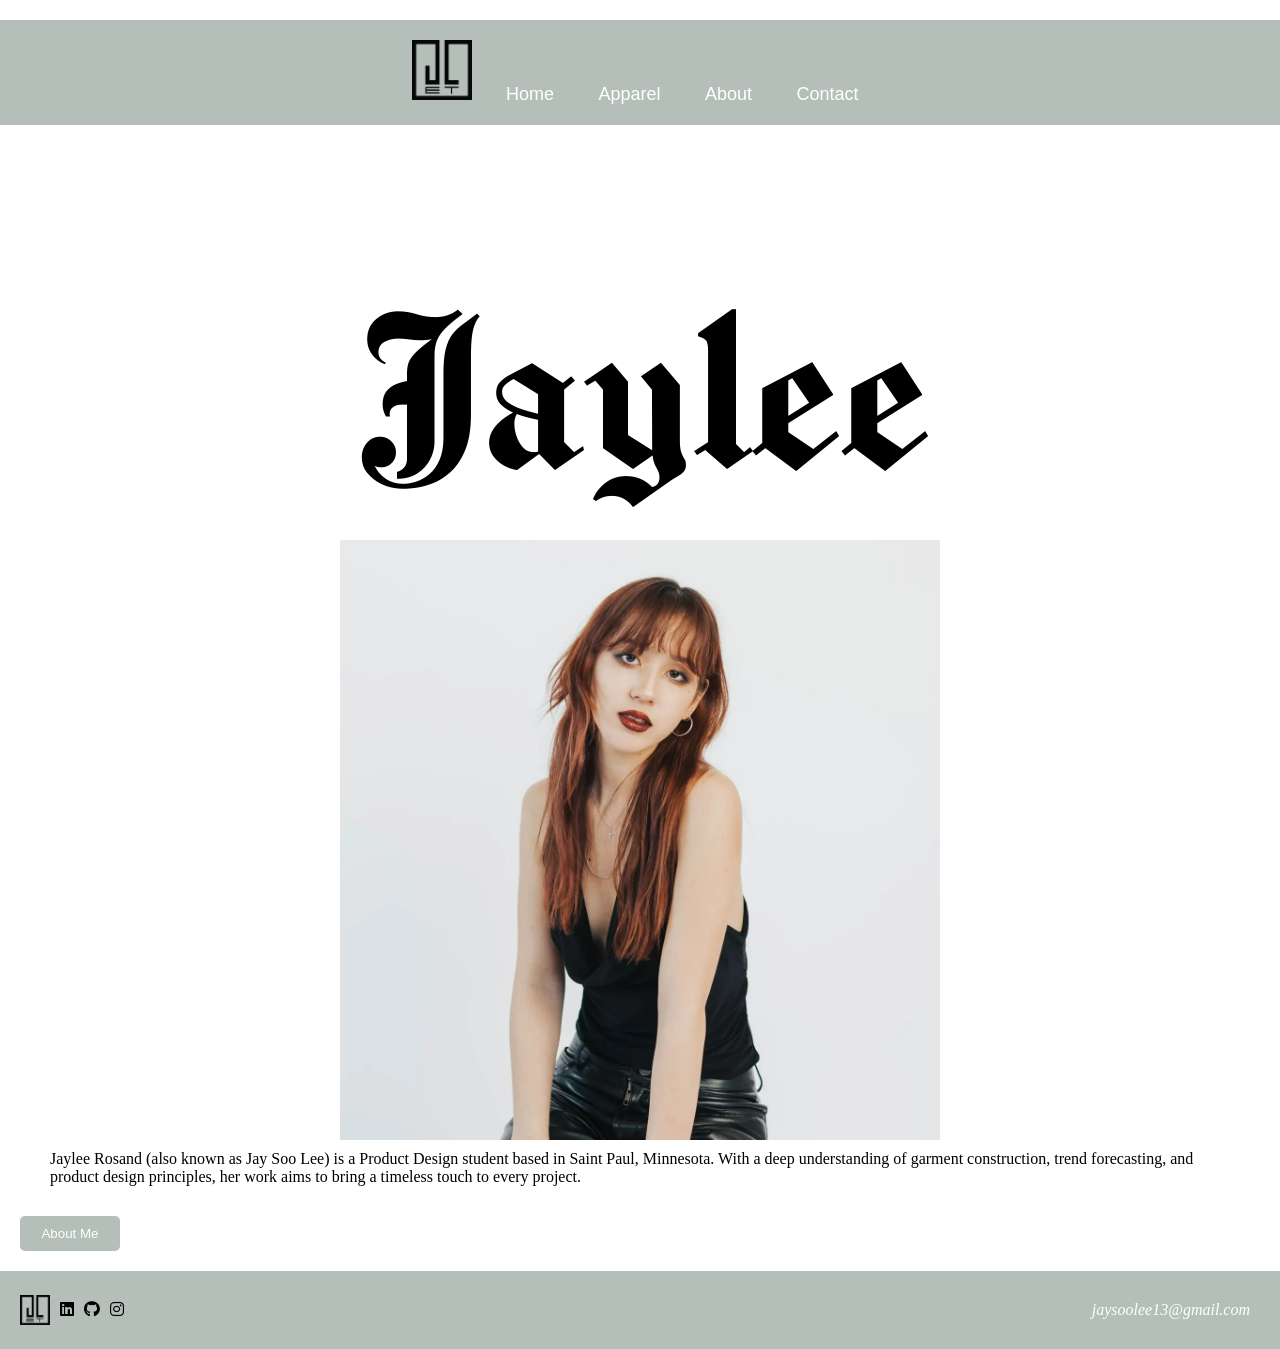
<file: index.html>
<!DOCTYPE html>
<html lang="en">
<head>
    <meta charset="UTF-8">
    <meta name="viewport" content="width=device-width, initial-scale=1.0">
    <title>Home</title>
    <link rel="stylesheet" href="main.css">
        <link rel="stylesheet" href="https://cdnjs.cloudflare.com/ajax/libs/font-awesome/6.5.2/css/all.min.css">
    
    <link rel="preconnect" href="https://fonts.googleapis.com">
    <link rel="preconnect" href="https://fonts.gstatic.com" crossorigin>
    <link href="https://fonts.googleapis.com/css2?family=Inria+Serif:ital,wght@0,300;0,400;0,700;1,300;1,400;1,700&family=Italianno&family=Manufacturing+Consent&display=swap" rel="stylesheet">
    </head>
<body>

    <header>
        <nav>
        <img src="Images/logo.png" alt="logo" width="60">
           <a href="index.html">Home</a>
            <a href="items.html">Apparel</a>
            <a href="about.html">About</a>
            <a href="contact.html">Contact</a>
        </nav>
    </header>

    <main>
        
         <main class="container">
            <h1> Jaylee </h1>
            <div class="hero-home">
            </div>
            <p>Jaylee Rosand (also known as Jay Soo Lee) is a Product Design student based in Saint Paul, Minnesota. With a deep understanding of garment construction, trend forecasting, and product design principles, her work aims to bring a timeless touch to every project. </p>
        </main>
        <a href="about.html"><button class="button-small">About Me</button></a>
</main>
         <footer>

            <div class="social-icons">
                <img src="Images/logo.png" alt="Logo" height="30" width="30">
                <a href="#"><i class="fa-brands fa-linkedin"></i></a>
                <a href="#"><i class="fa-brands fa-github"></i></a>
                <a href="#"><i class="fa-brands fa-instagram"></i></a>
            </div>

            <p>jaysoolee13@gmail.com</p>
        
         </footer>

    </body>
</html>
</file>
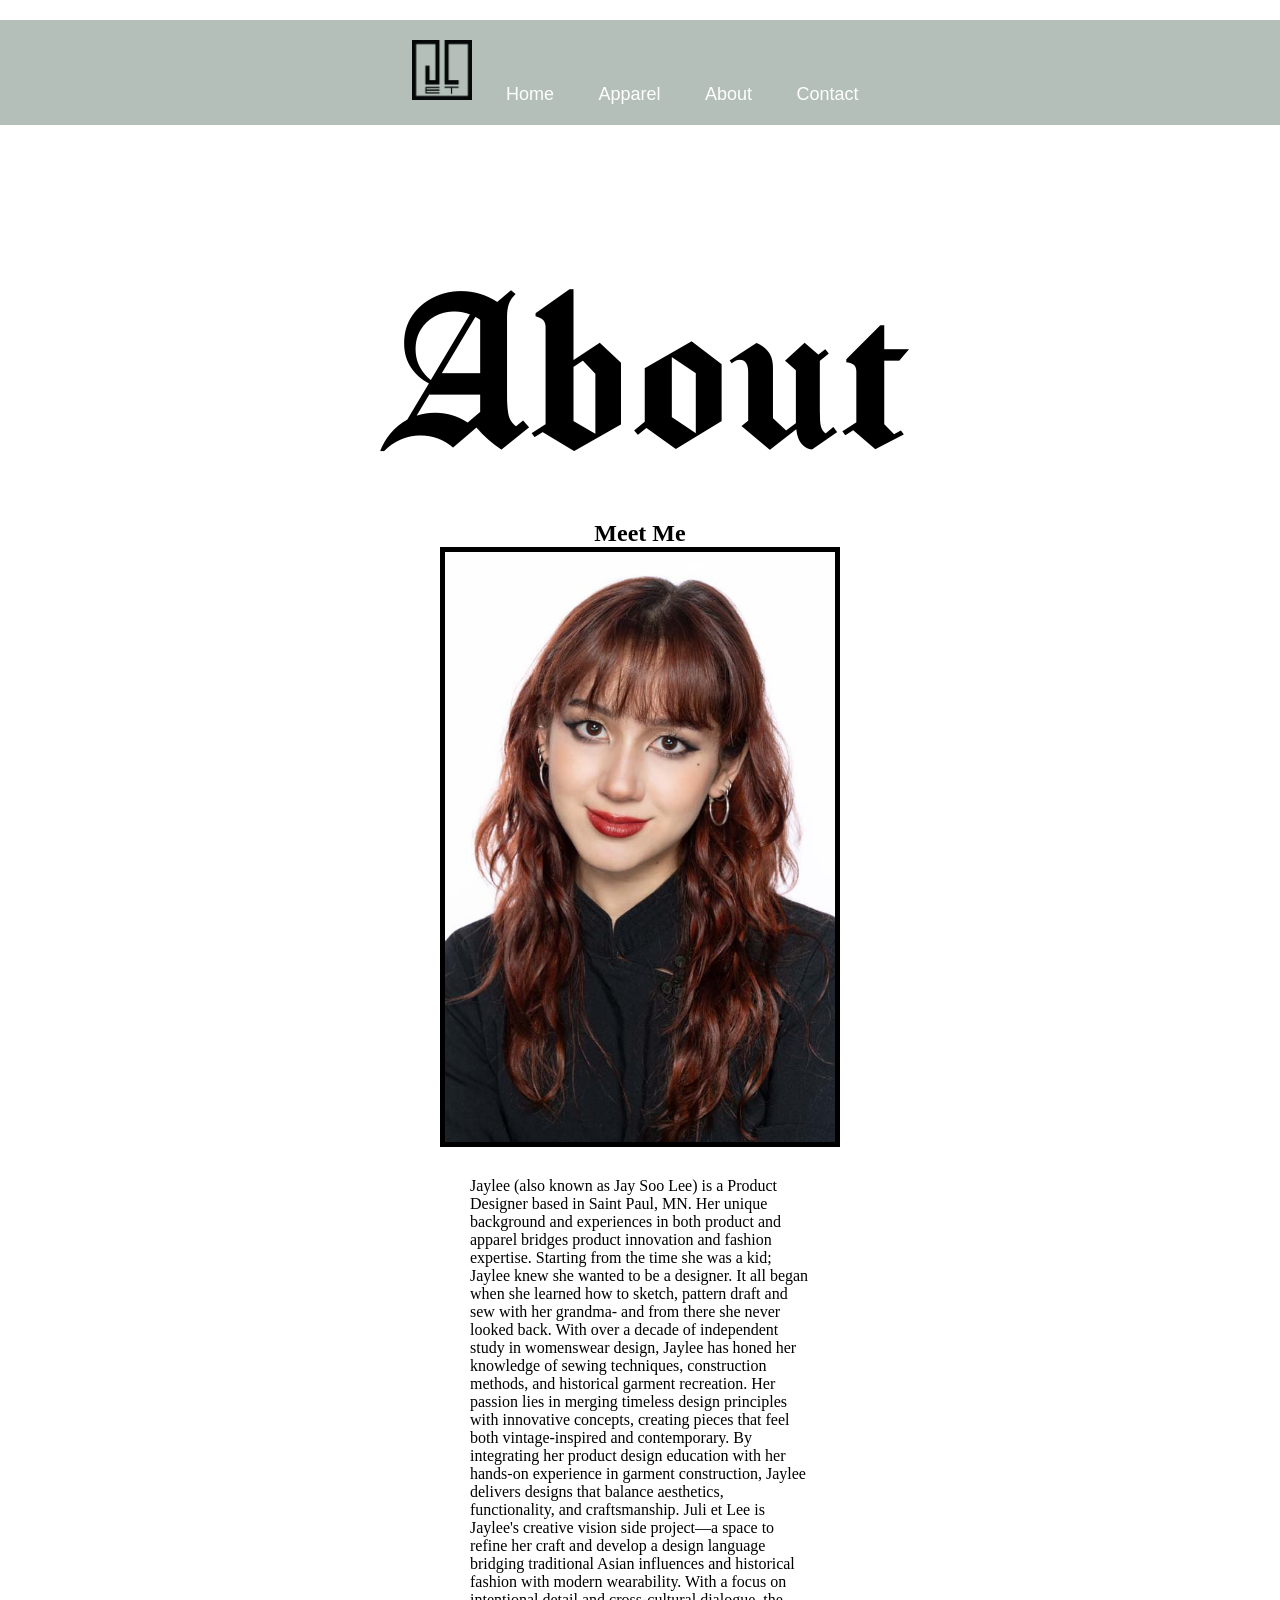
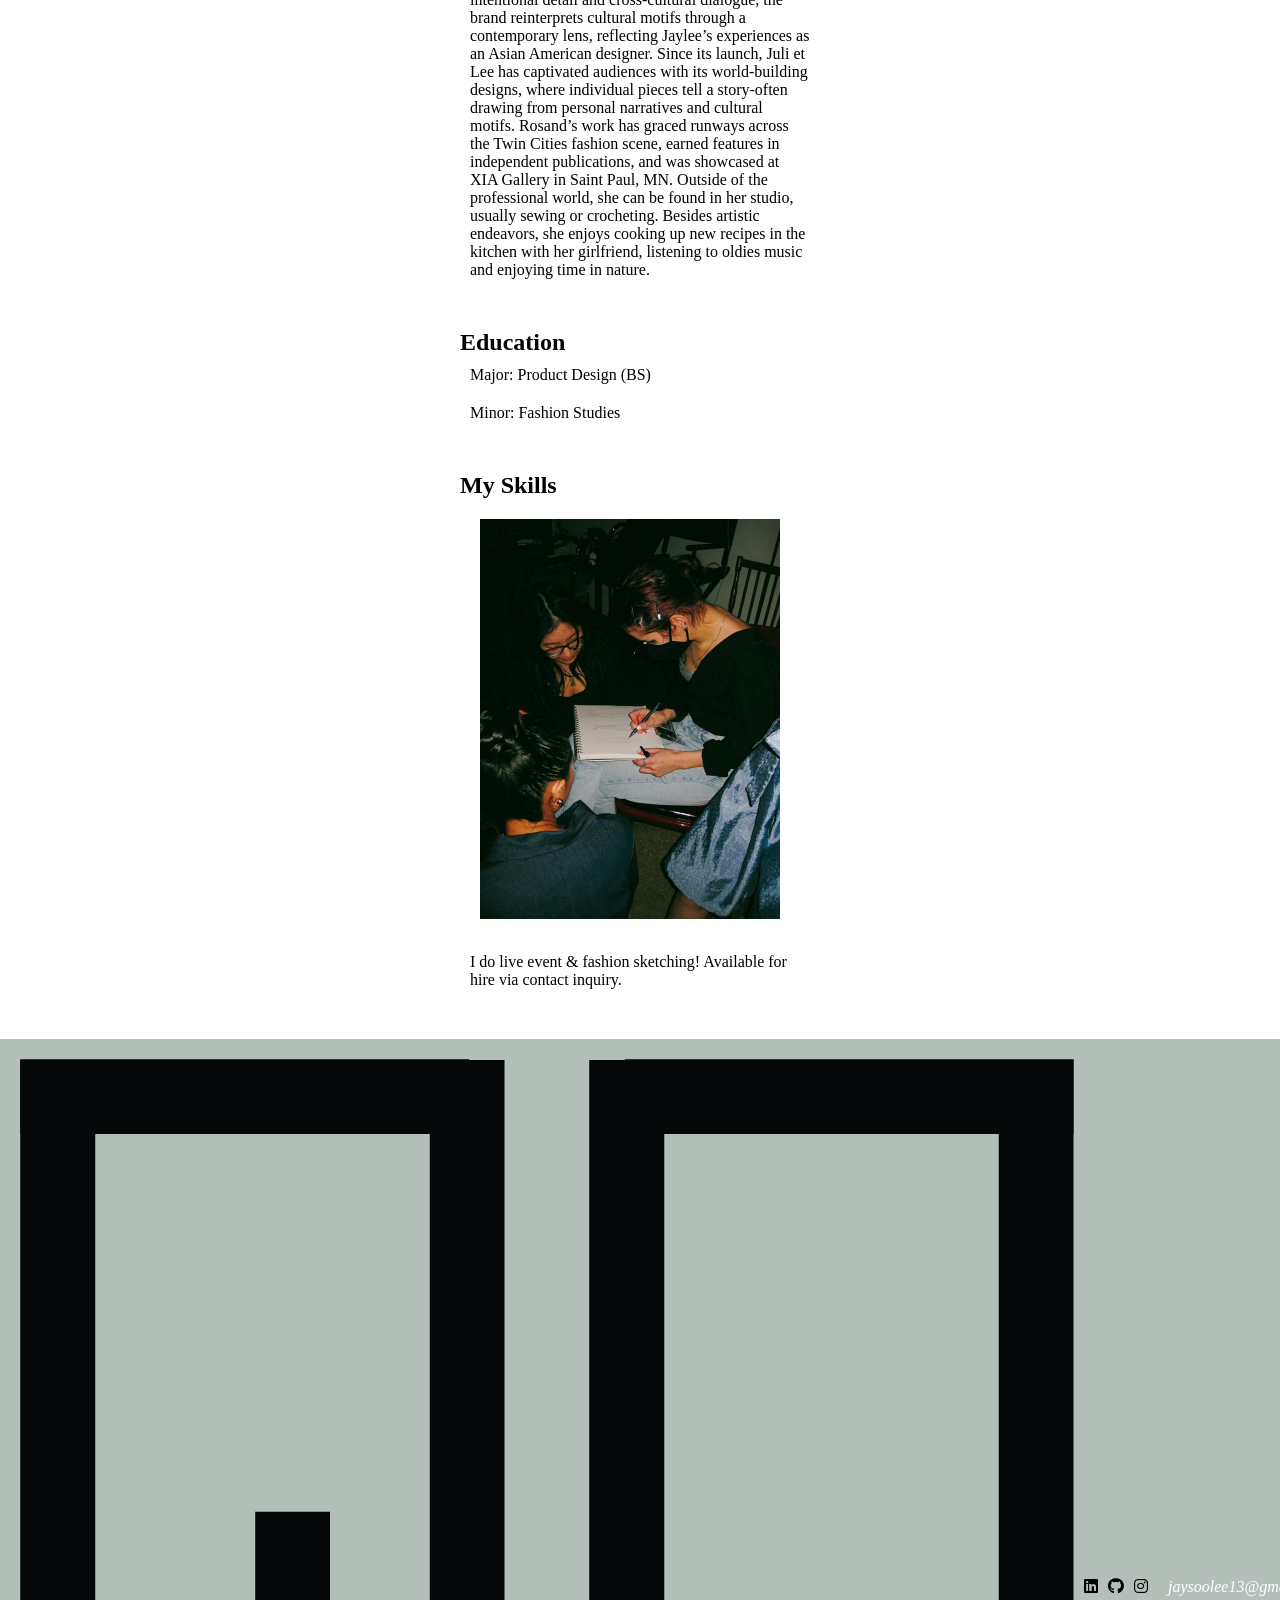
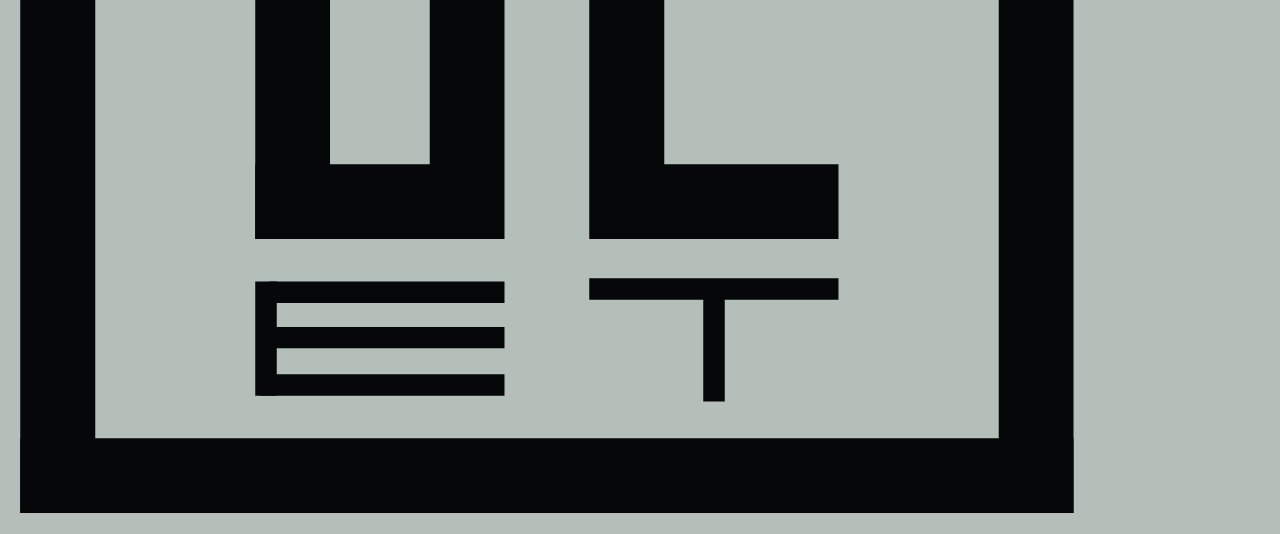
<file: about.html>
<!DOCTYPE html>
<html lang="en">
<head>
    <meta charset="UTF-8">
    <meta name="viewport" content="width=device-width, initial-scale=1.0">
    <title>About</title>
    <link rel="stylesheet" href="main.css">
    <link rel="stylesheet" href="https://cdnjs.cloudflare.com/ajax/libs/font-awesome/6.5.2/css/all.min.css">

    <link rel="preconnect" href="https://fonts.googleapis.com">
    <link rel="preconnect" href="https://fonts.gstatic.com" crossorigin>
    <link href="https://fonts.googleapis.com/css2?family=Inria+Serif:ital,wght@0,300;0,400;0,700;1,300;1,400;1,700&family=Italianno&family=Manufacturing+Consent&display=swap" rel="stylesheet">

</head>
<body>

 <header>
        <nav>
        <img src="Images/logo.png" alt="logo" width="60">
           <a href="index.html">Home</a>
            <a href="items.html">Apparel</a>
            <a href="about.html">About</a>
            <a href="contact.html">Contact</a>
        </nav>
    </header>

    <main class="container">
    <h1> About </h1>
    <h2> Meet Me </h2>
    <div class="hero">
            </div>

    <article>
        <p> Jaylee (also known as Jay Soo Lee) is a Product Designer based in Saint Paul, MN. Her unique background and experiences in both product and apparel bridges product innovation and fashion expertise.

    Starting from the time she was a kid; Jaylee knew she wanted to be a designer. It all began when she learned how to sketch, pattern draft and sew with her grandma- and from there she never looked back. With over a decade of independent study in womenswear design, Jaylee has honed her knowledge of sewing techniques, construction methods, and historical garment recreation. Her passion lies in merging timeless design principles with innovative concepts, creating pieces that feel both vintage-inspired and contemporary. By integrating her product design education with her hands-on experience in garment construction, Jaylee delivers designs that balance aesthetics, functionality, and craftsmanship.

    Juli et Lee is Jaylee's creative vision side project—a space to refine her craft and develop a design language bridging traditional Asian influences and historical fashion with modern wearability. With a focus on intentional detail and cross-cultural dialogue, the brand reinterprets cultural motifs through a contemporary lens, reflecting Jaylee’s experiences as an Asian American designer. Since its launch, Juli et Lee has captivated audiences with its world-building designs, where individual pieces tell a story-often drawing from personal narratives and cultural motifs. Rosand’s work has graced runways across the Twin Cities fashion scene, earned features in independent publications, and was showcased at XIA Gallery in Saint Paul, MN. 

    Outside of the professional world, she can be found in her studio, usually sewing or crocheting. Besides artistic endeavors, she enjoys cooking up new recipes in the kitchen with her girlfriend, listening to oldies music and enjoying time in nature.  </p>
    </article>

    <article>
        <h2> Education </h2>
        <p>Major: Product Design (BS)</p>
        <p>Minor: Fashion Studies</p>
    </article>

    <article>
        <h2> My Skills </h2>
            <article>
                <img src="Images/IMG_3148.jpg" alt="p" width="300">
            </article>
        <p> I do live event & fashion sketching! Available for hire via contact inquiry.</p>
    </article>

   </main>

        <footer>

              <div class="social-icons">
                <img src="Images/logo.png" alt="Logo">
                <a href="#"><i class="fa-brands fa-linkedin"></i></a>
                <a href="#"><i class="fa-brands fa-github"></i></a>
                <a href="#"><i class="fa-brands fa-instagram"></i></a>
            </div>

        <p>jaysoolee13@gmail.com</p>
        
    </footer>

    </body>
</html>
</file>
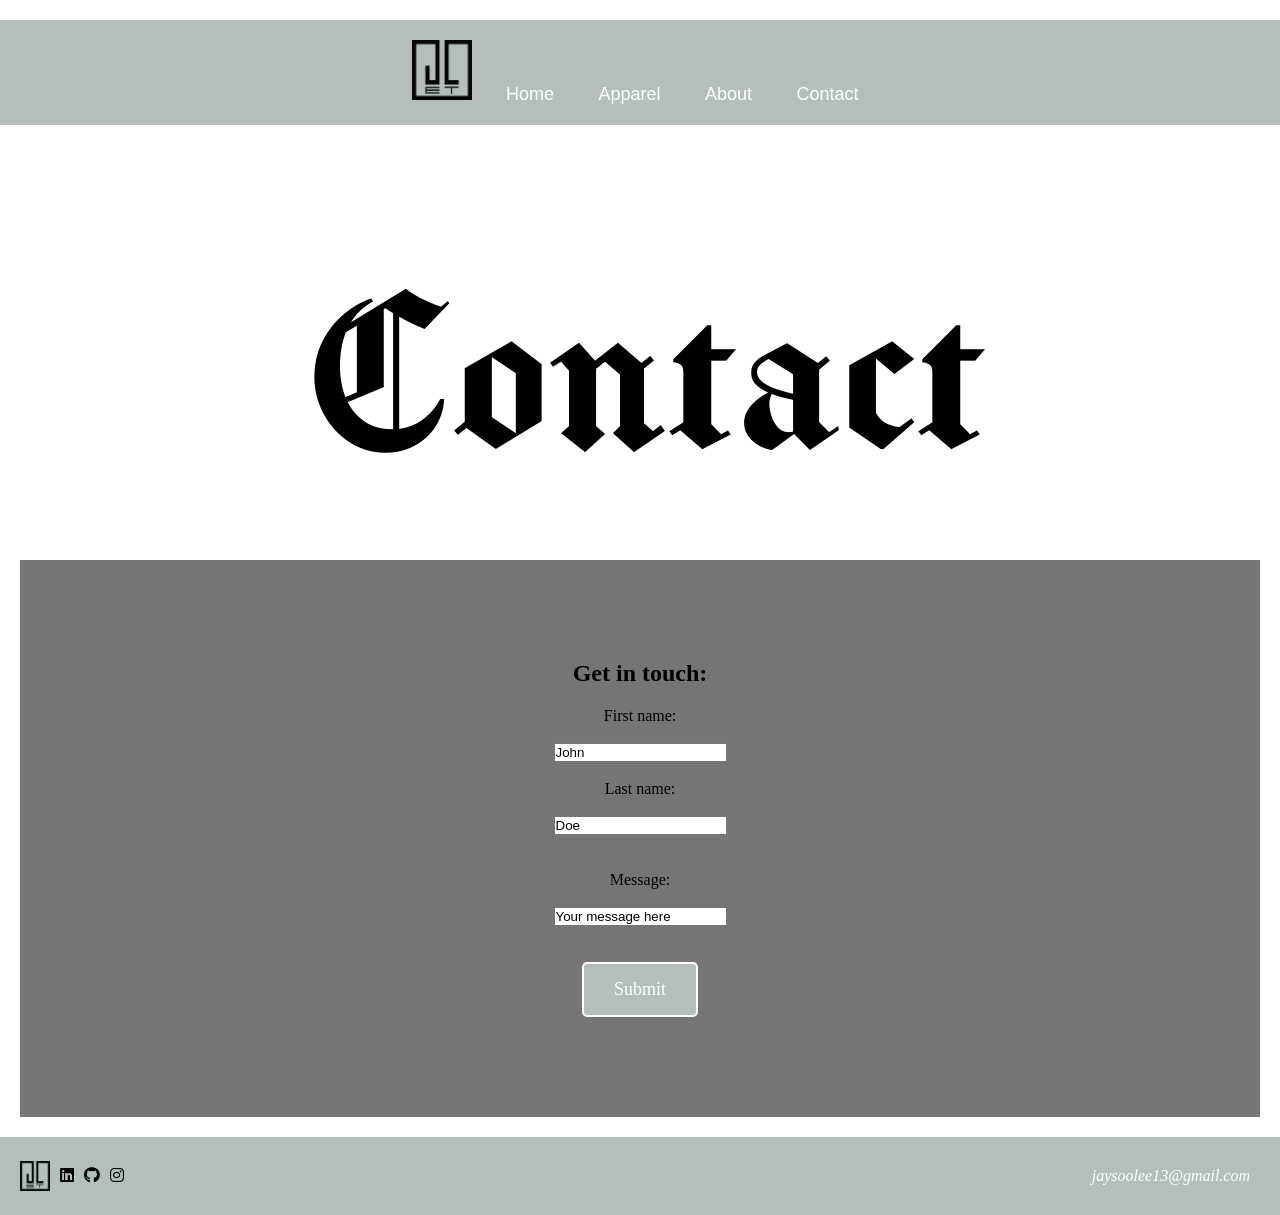
<file: contact.html>
<!DOCTYPE html>
<html lang="en">
<head>
    <meta charset="UTF-8">
    <meta name="viewport" content="width=device-width, initial-scale=1.0">
    <title>Contact</title>
    <link rel="stylesheet" href="main.css">
    <link rel="stylesheet" href="https://cdnjs.cloudflare.com/ajax/libs/font-awesome/6.5.2/css/all.min.css">
    <link rel="preconnect" href="https://fonts.googleapis.com">
    <link rel="preconnect" href="https://fonts.gstatic.com" crossorigin>
    <link href="https://fonts.googleapis.com/css2?family=Inria+Serif:ital,wght@0,300;0,400;0,700;1,300;1,400;1,700&family=Italianno&family=Manufacturing+Consent&display=swap" rel="stylesheet">

</head>
<body>

     <header>
        <nav>
        <img src="Images/logo.png" alt="logo" width="60">
           <a href="index.html">Home</a>
            <a href="items.html">Apparel</a>
            <a href="about.html">About</a>
            <a href="contact.html">Contact</a>
        </nav>
    </header>

    <main class="container">
    <h1> Contact </h1>

    </main>

        <form action="/action_page.php">
            <h2>Get in touch:</h2>

            <label for="fname">First name:</label><br>
            <input type="text" id="fname" name="fname" value="John"><br>
            <label for="lname">Last name:</label><br>
            <input type="text" id="lname" name="lname" value="Doe"><br><br>
            <label for="message">Message:</label><br>
            <input type="text" id="message" name="message" value="Your message here"><br><br>
            <a href="thanks.html"><p class="form button">Submit</p></a>
    
        </form>

          <footer>
              <div class="social-icons">
                <img src="Images/logo.png" alt="Logo" height="30" width="30">
                <a href="#"><i class="fa-brands fa-linkedin"></i></a>
                <a href="#"><i class="fa-brands fa-github"></i></a>
                <a href="#"><i class="fa-brands fa-instagram"></i></a>
            </div>

        <p>   jaysoolee13@gmail.com</p>
        
    </footer>

    </body>
</html>
</file>
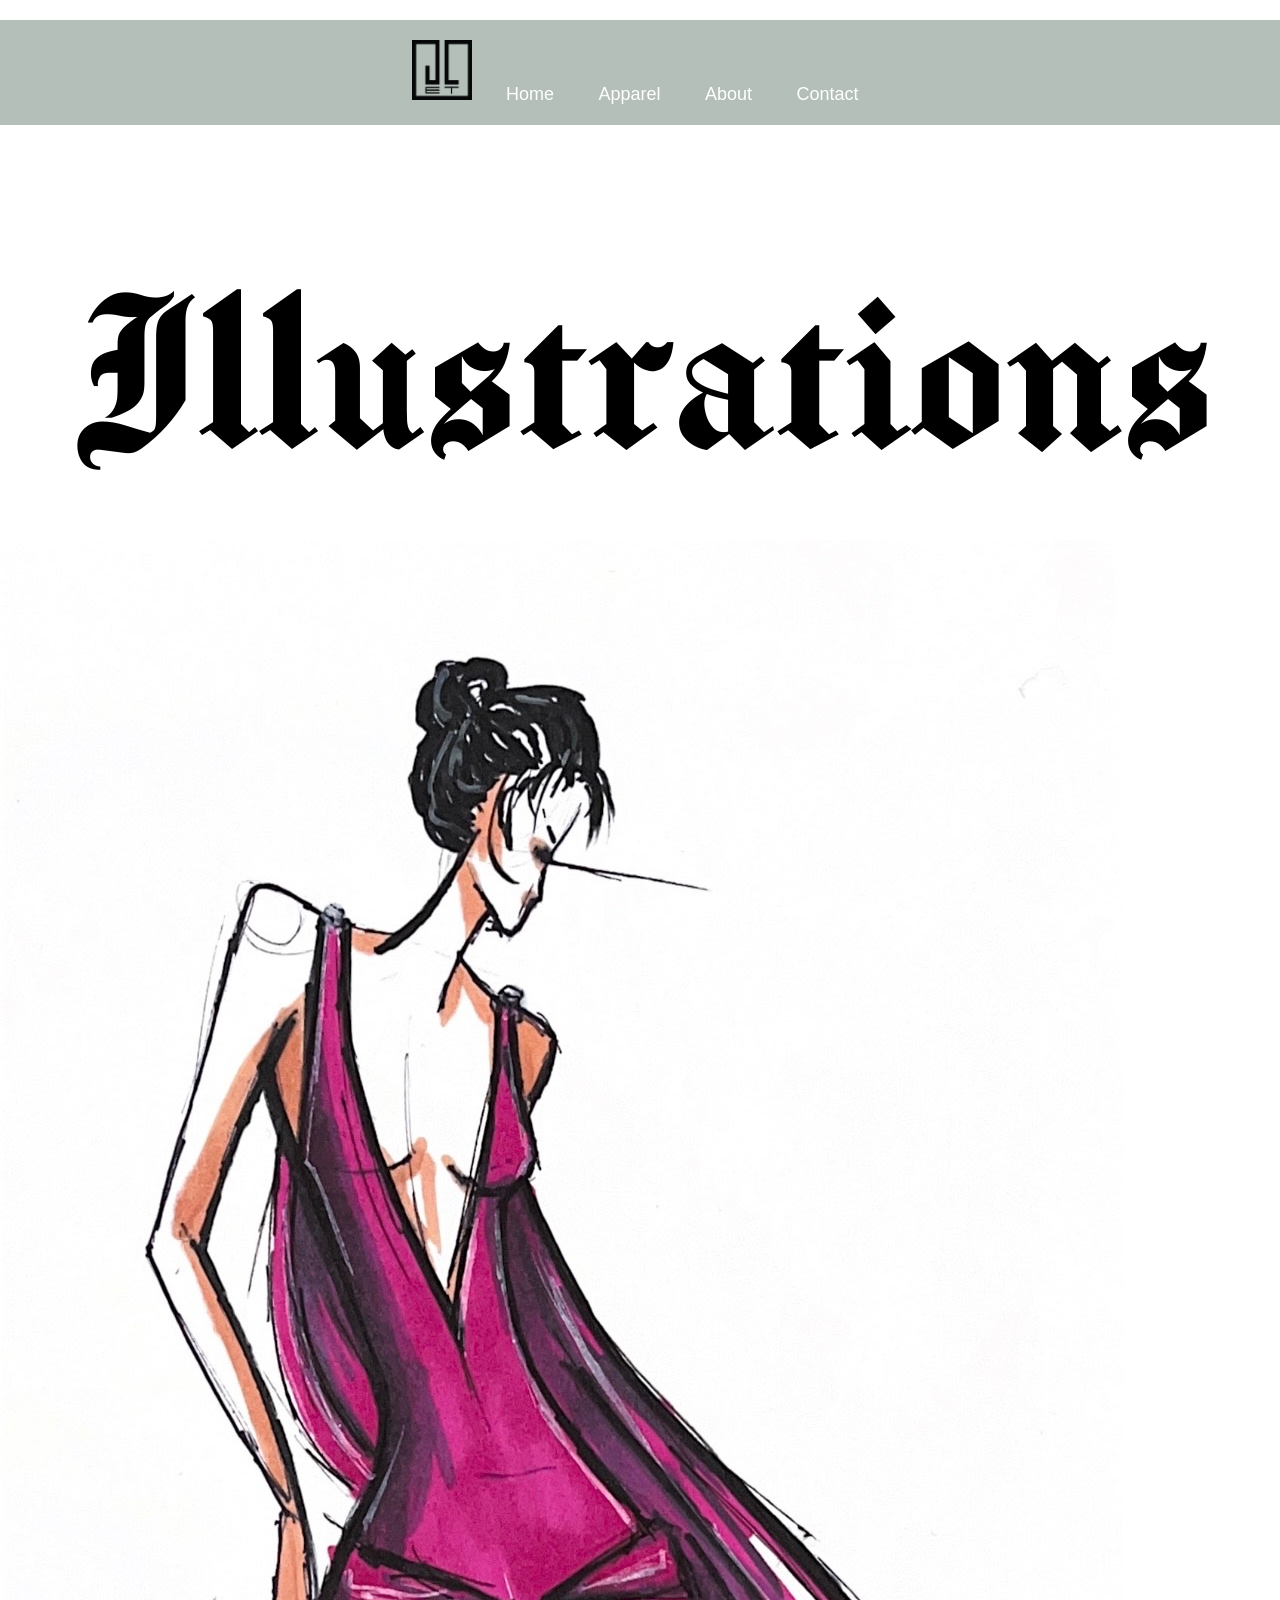
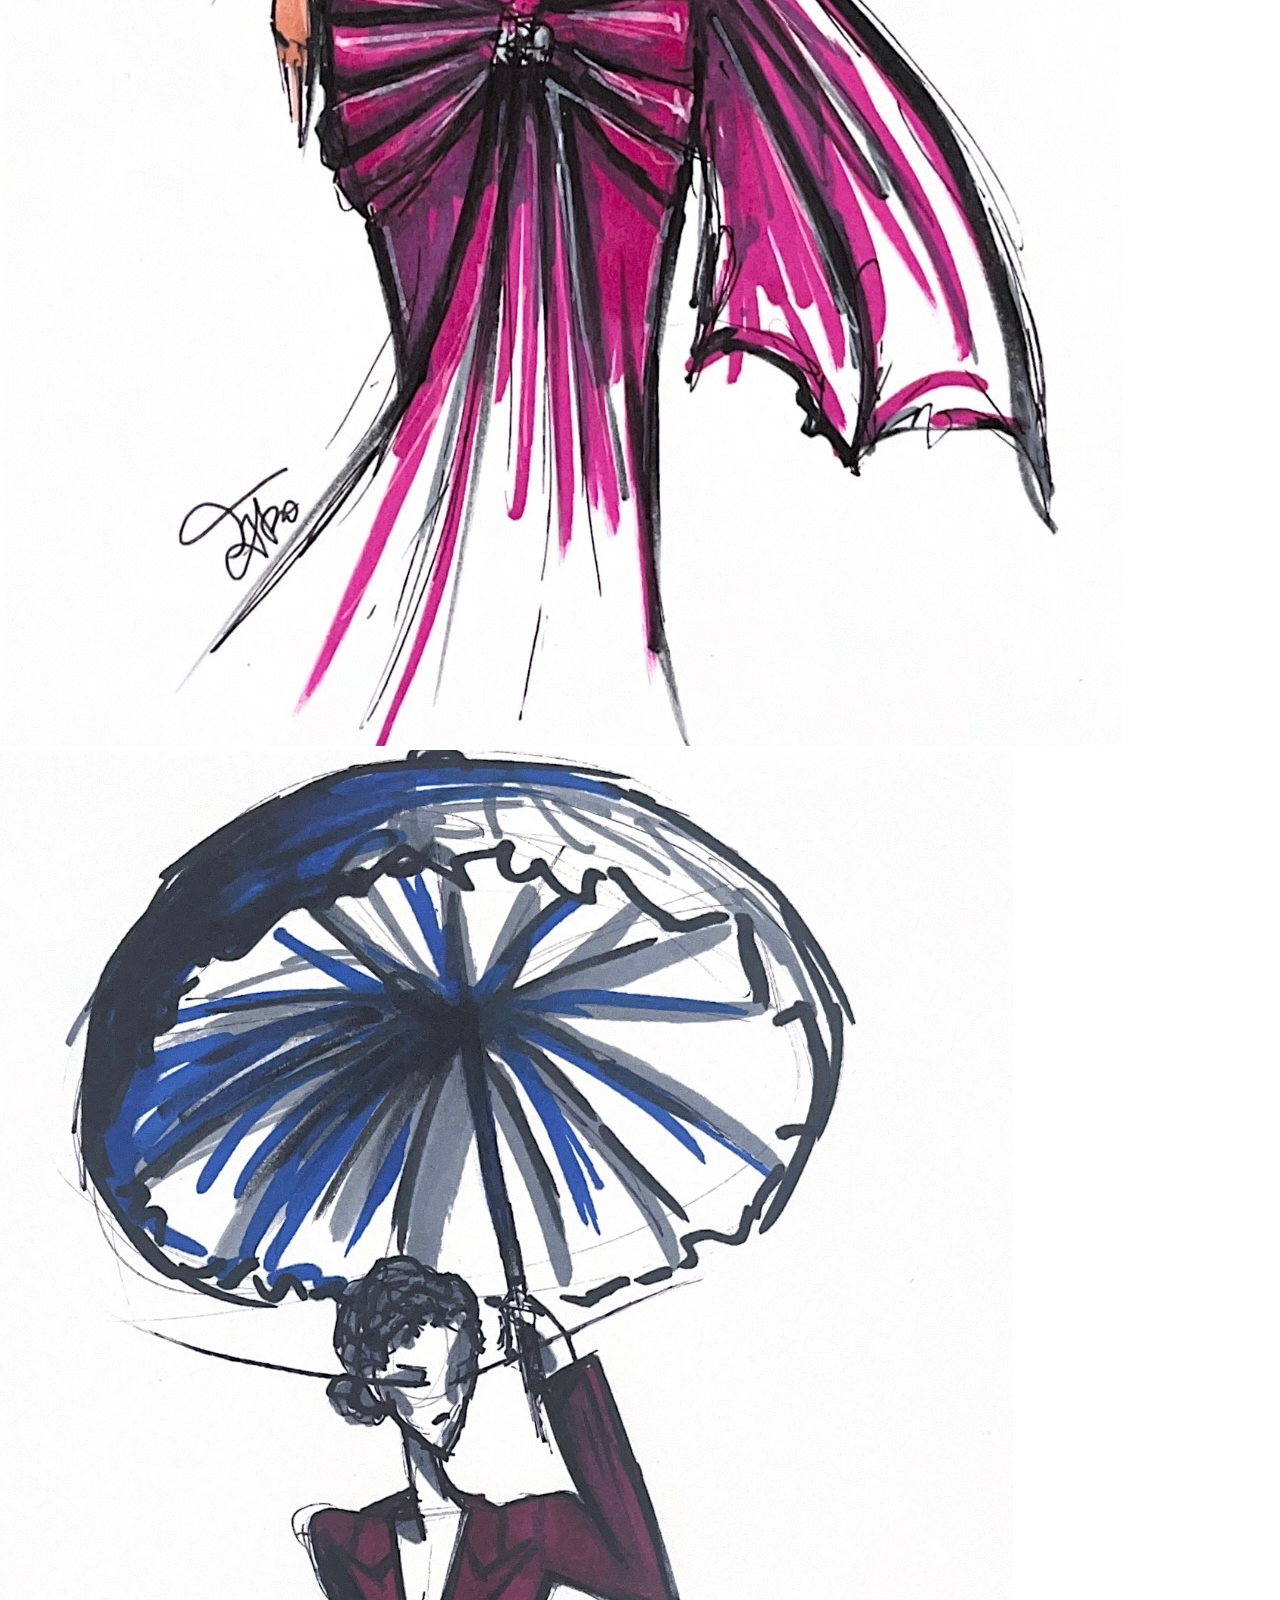
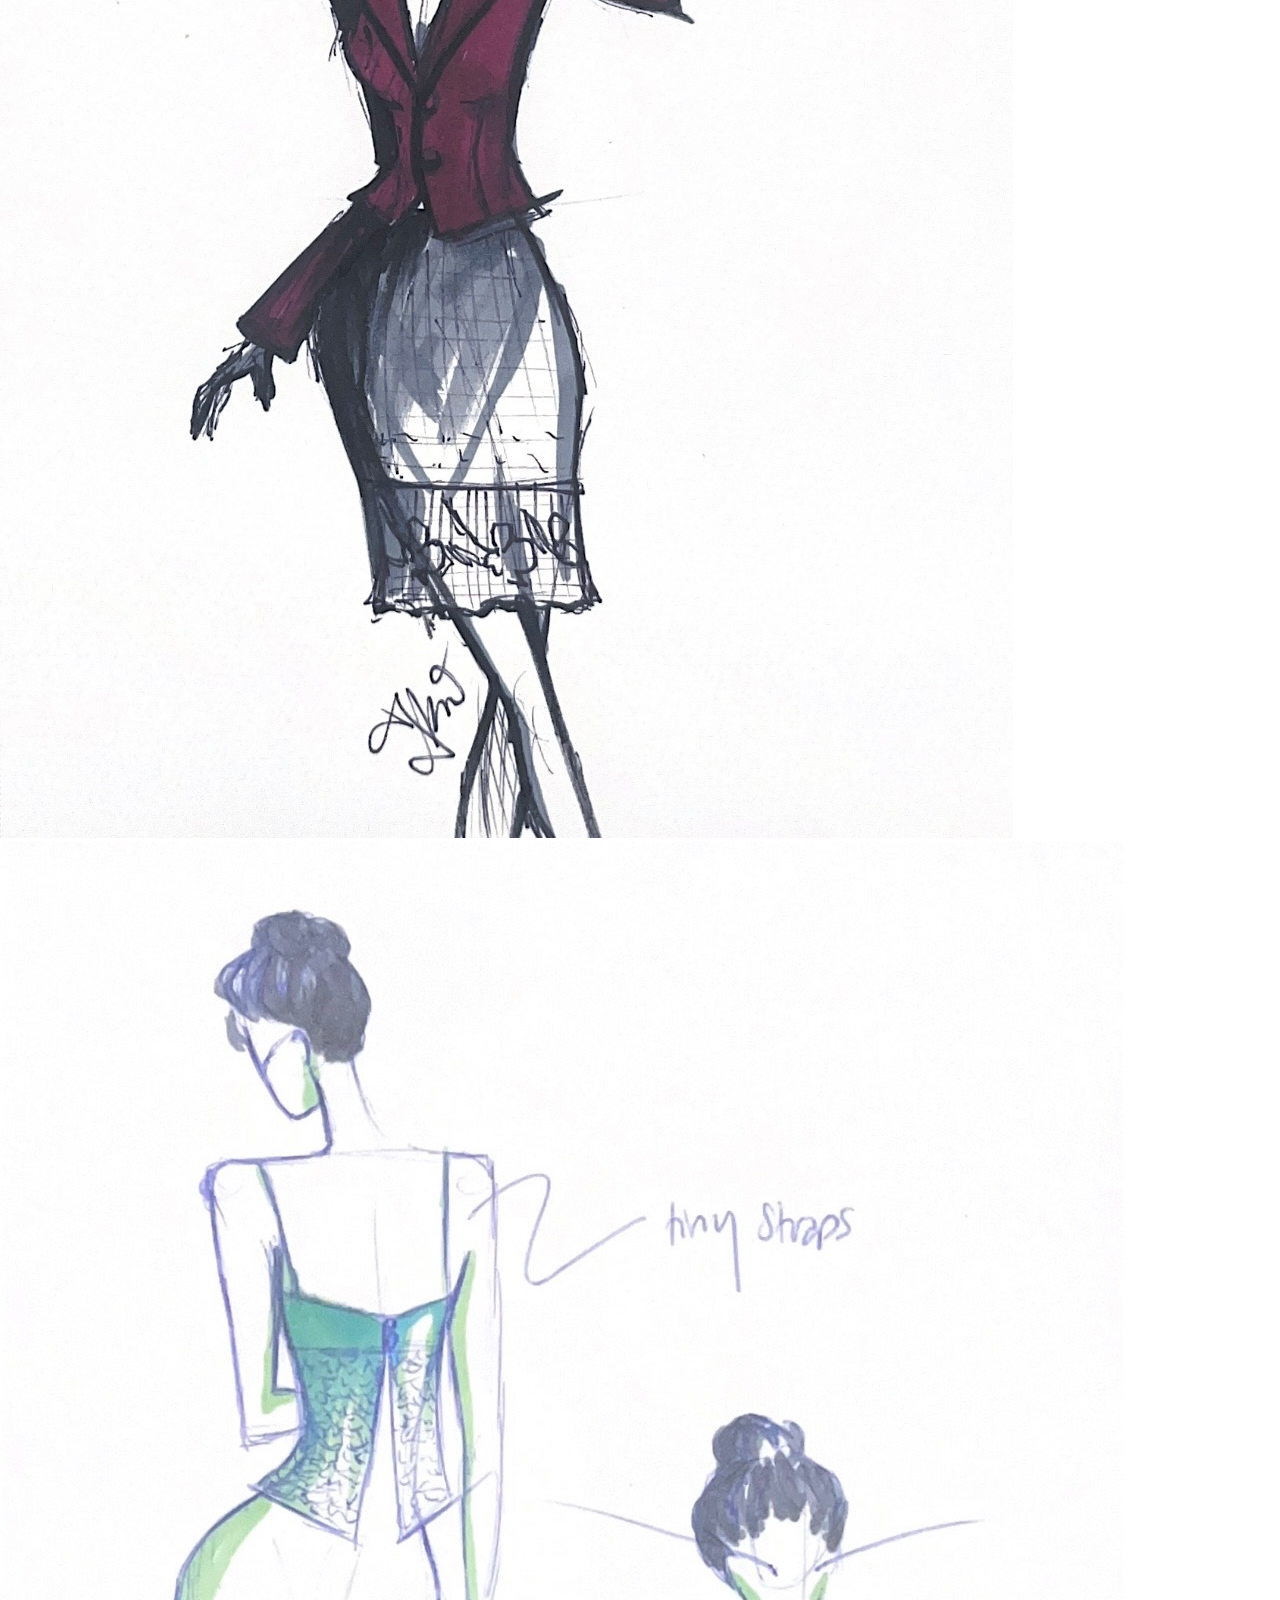
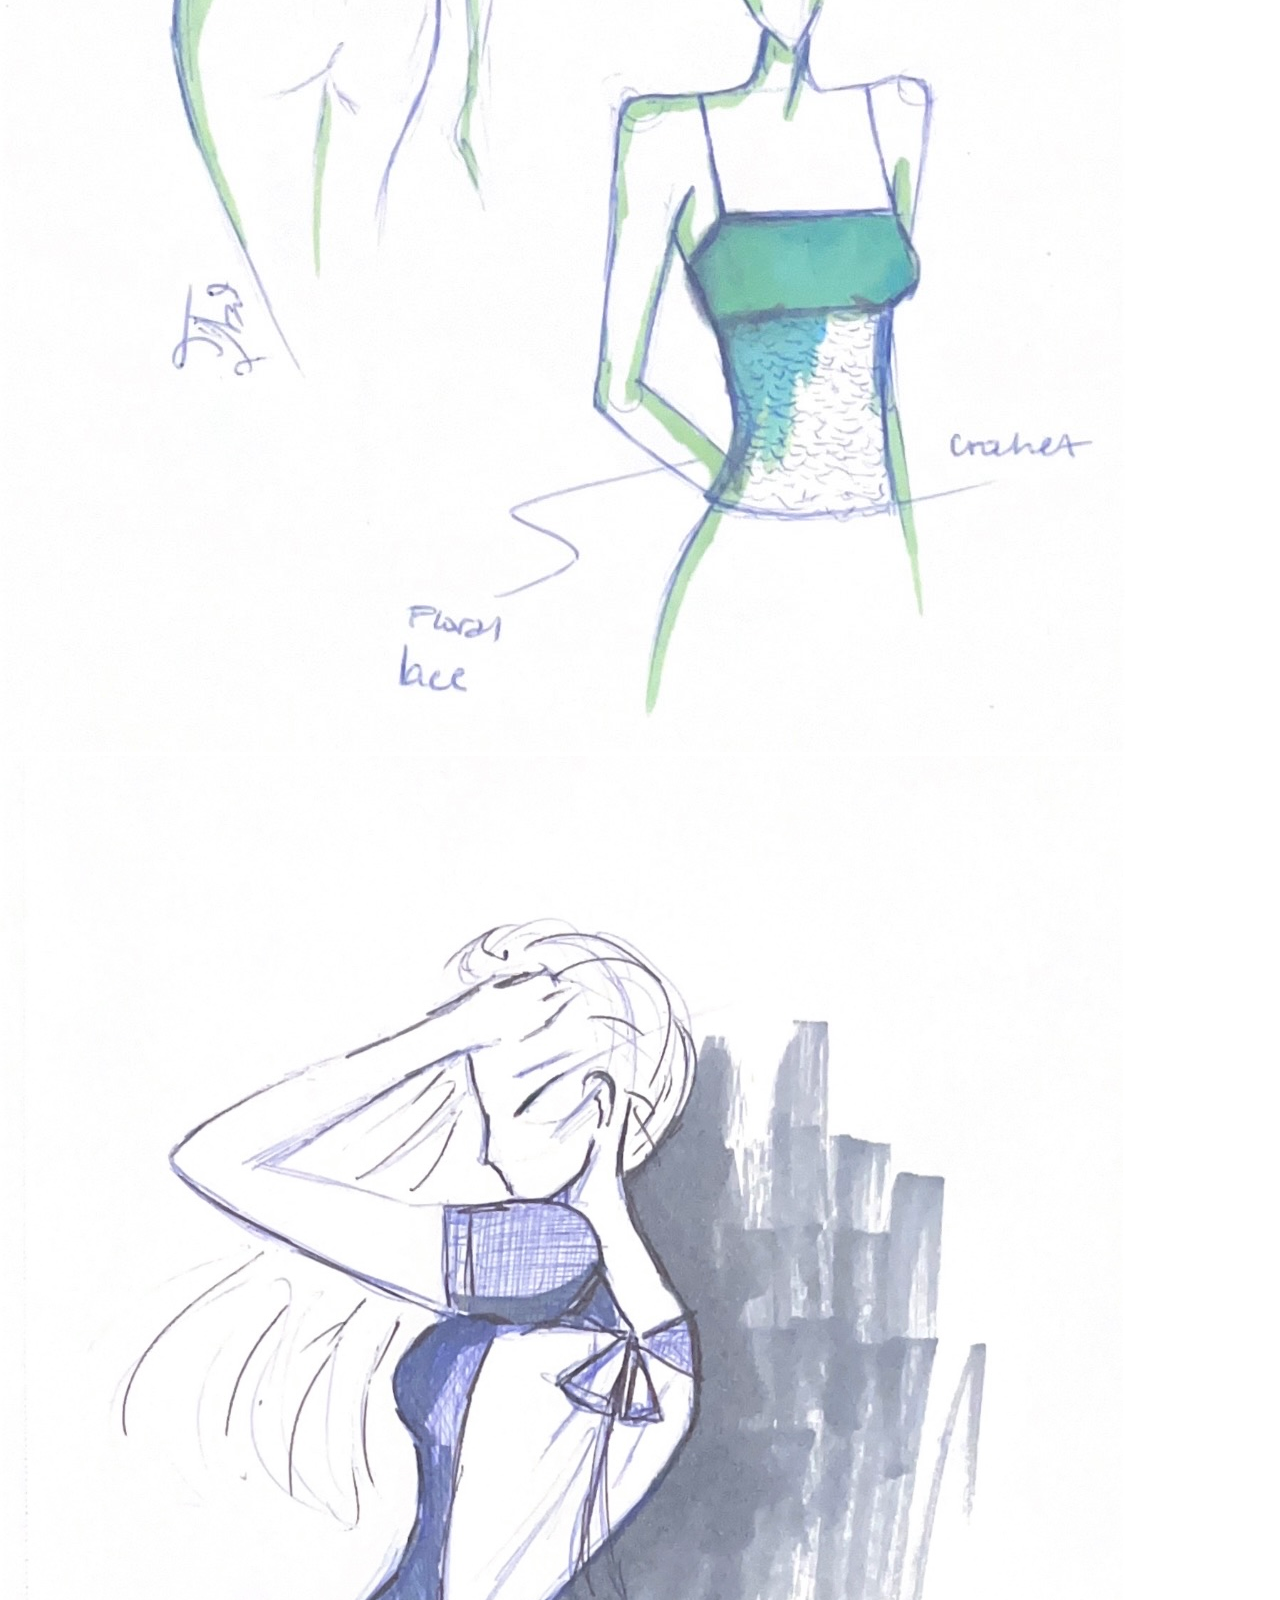
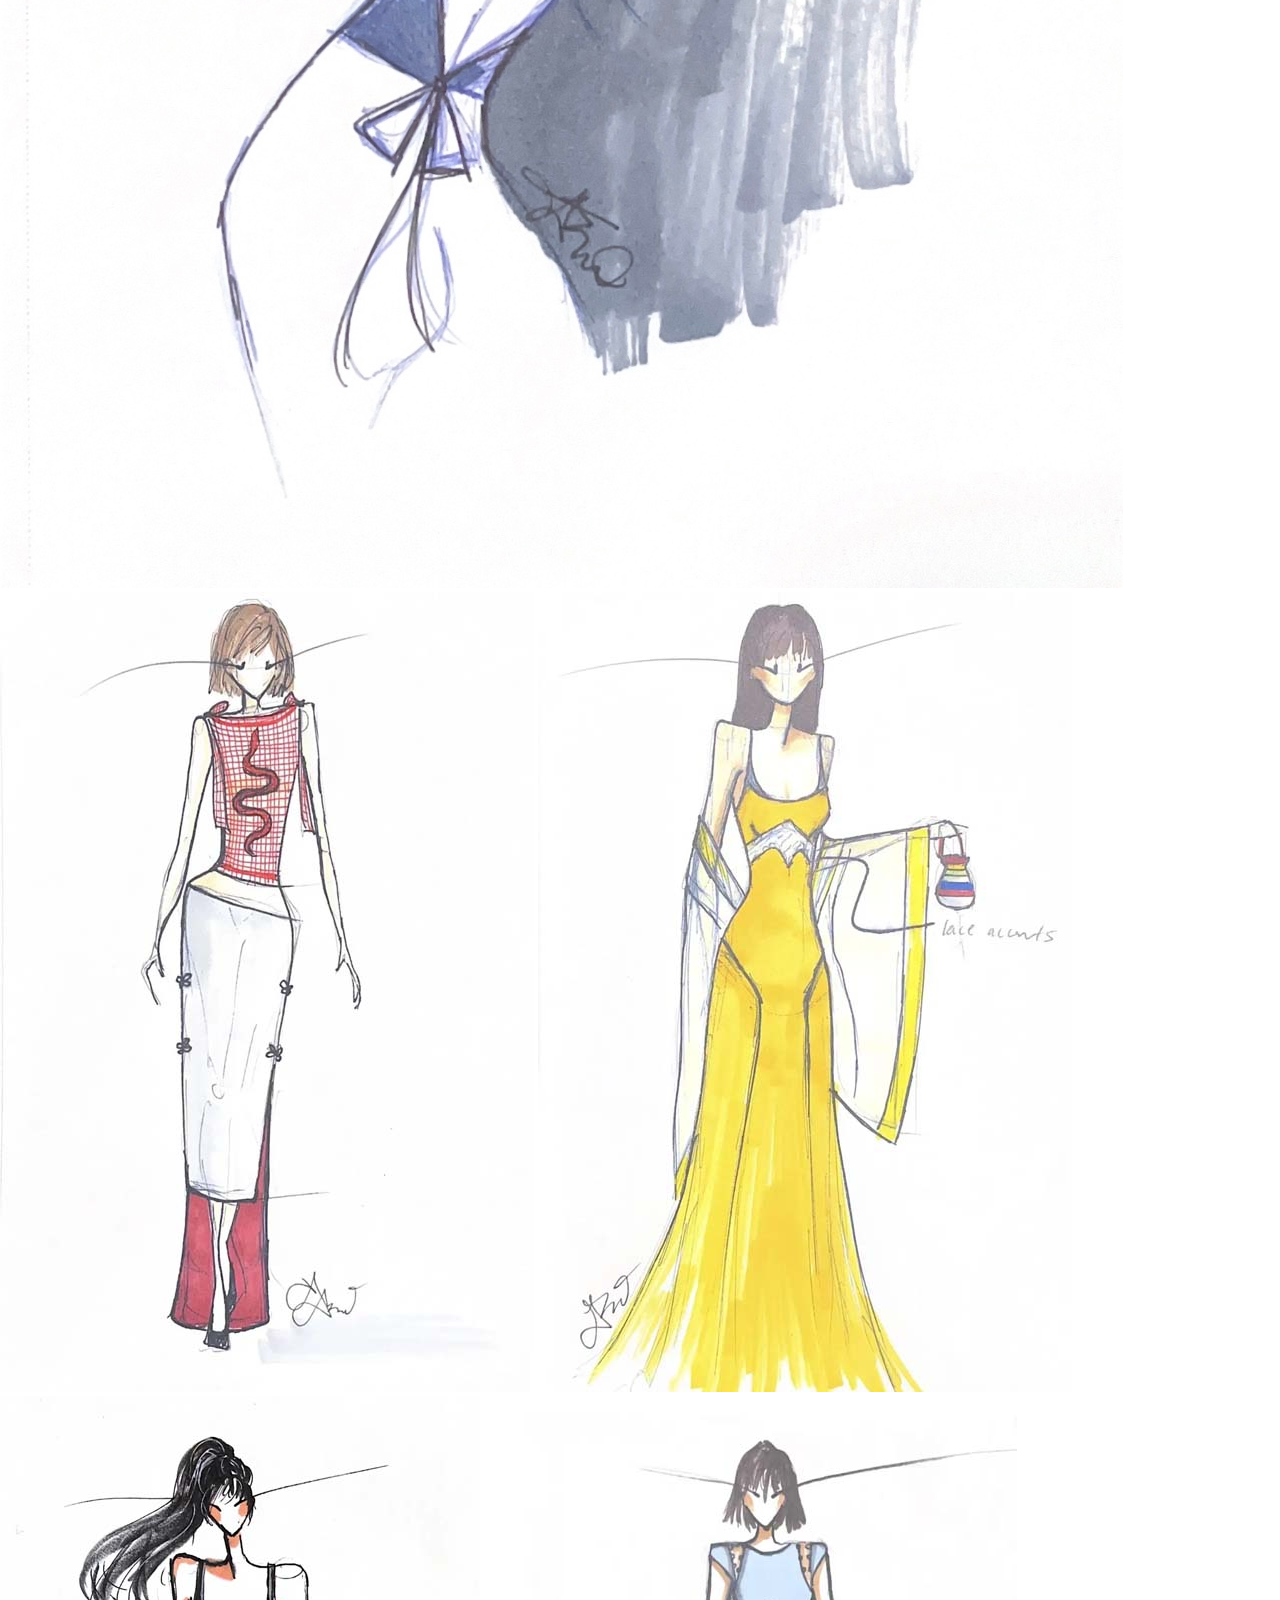
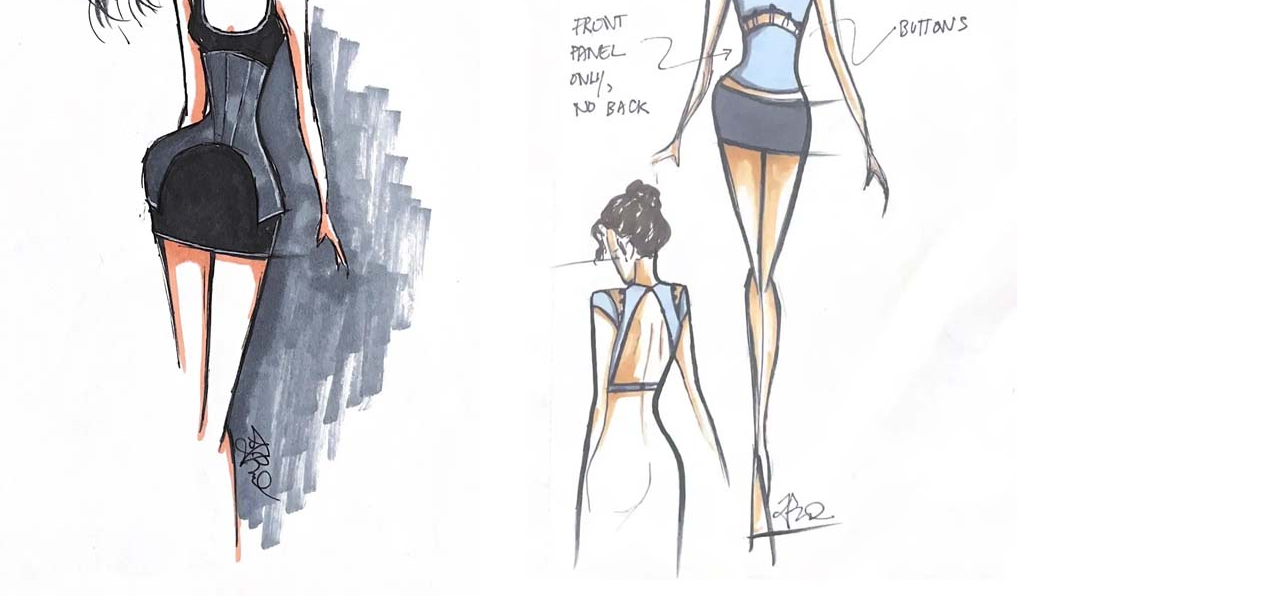
<file: illustrations.html>
<!DOCTYPE html>
<html lang="en">
<head>
    <meta charset="UTF-8">
    <meta name="viewport" content="width=device-width, initial-scale=1.0">
    <title>Illustrations</title>
    <link rel="stylesheet" href="main.css">
    <link rel="stylesheet" href="https://cdnjs.cloudflare.com/ajax/libs/font-awesome/6.5.2/css/all.min.css">
    <link rel="preconnect" href="https://fonts.googleapis.com">
    <link rel="preconnect" href="https://fonts.gstatic.com" crossorigin>
    <link href="https://fonts.googleapis.com/css2?family=Inria+Serif:ital,wght@0,300;0,400;0,700;1,300;1,400;1,700&family=Italianno&family=Manufacturing+Consent&display=swap" rel="stylesheet">
</head>
<body>

 <header>
        <nav>
        <img src="Images/logo.png" alt="logo" width="60">
           <a href="index.html">Home</a>
            <a href="items.html">Apparel</a>
            <a href="about.html">About</a>
            <a href="contact.html">Contact</a>
        </nav>
    </header>

    <main class="container">
        <h1> Illustrations</h1>
         </main>

        <img src="Images/IMG_1667 (3).jpg" alt="logo">
        <img src="Images/IMG_1659 (3).jpg" alt="logo">
        <img src="Images/IMG_1660 (3).jpg" alt="logo">
        <img src="Images/IMG_1657 (1).jpg" alt="logo">
        <img src="Images/snake2.jpg" alt="logo">
        <img src="Images/snake1.jpg" alt="logo">
        <img src="Images/scan1.jpg" alt="logo">
        <img src="Images/sketch1.jpg" alt="logo">

    </body>
</html>
</file>
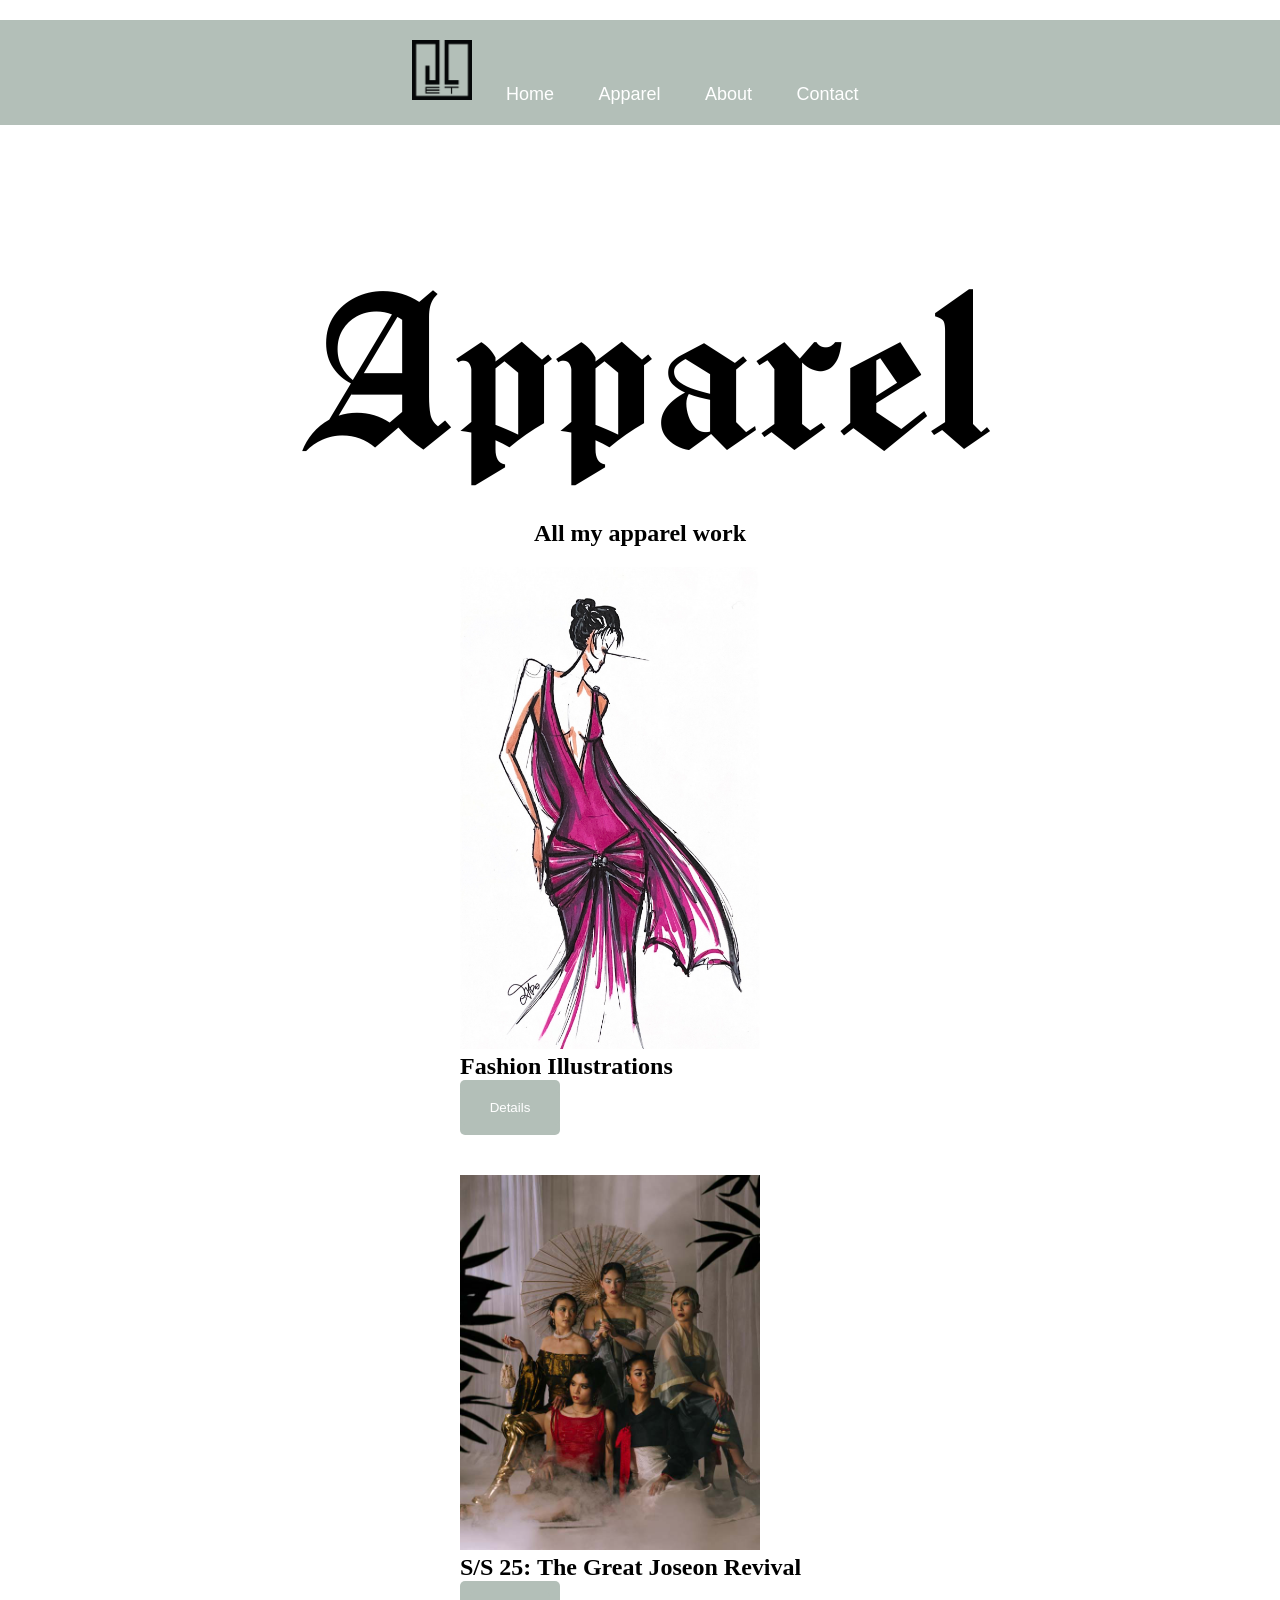
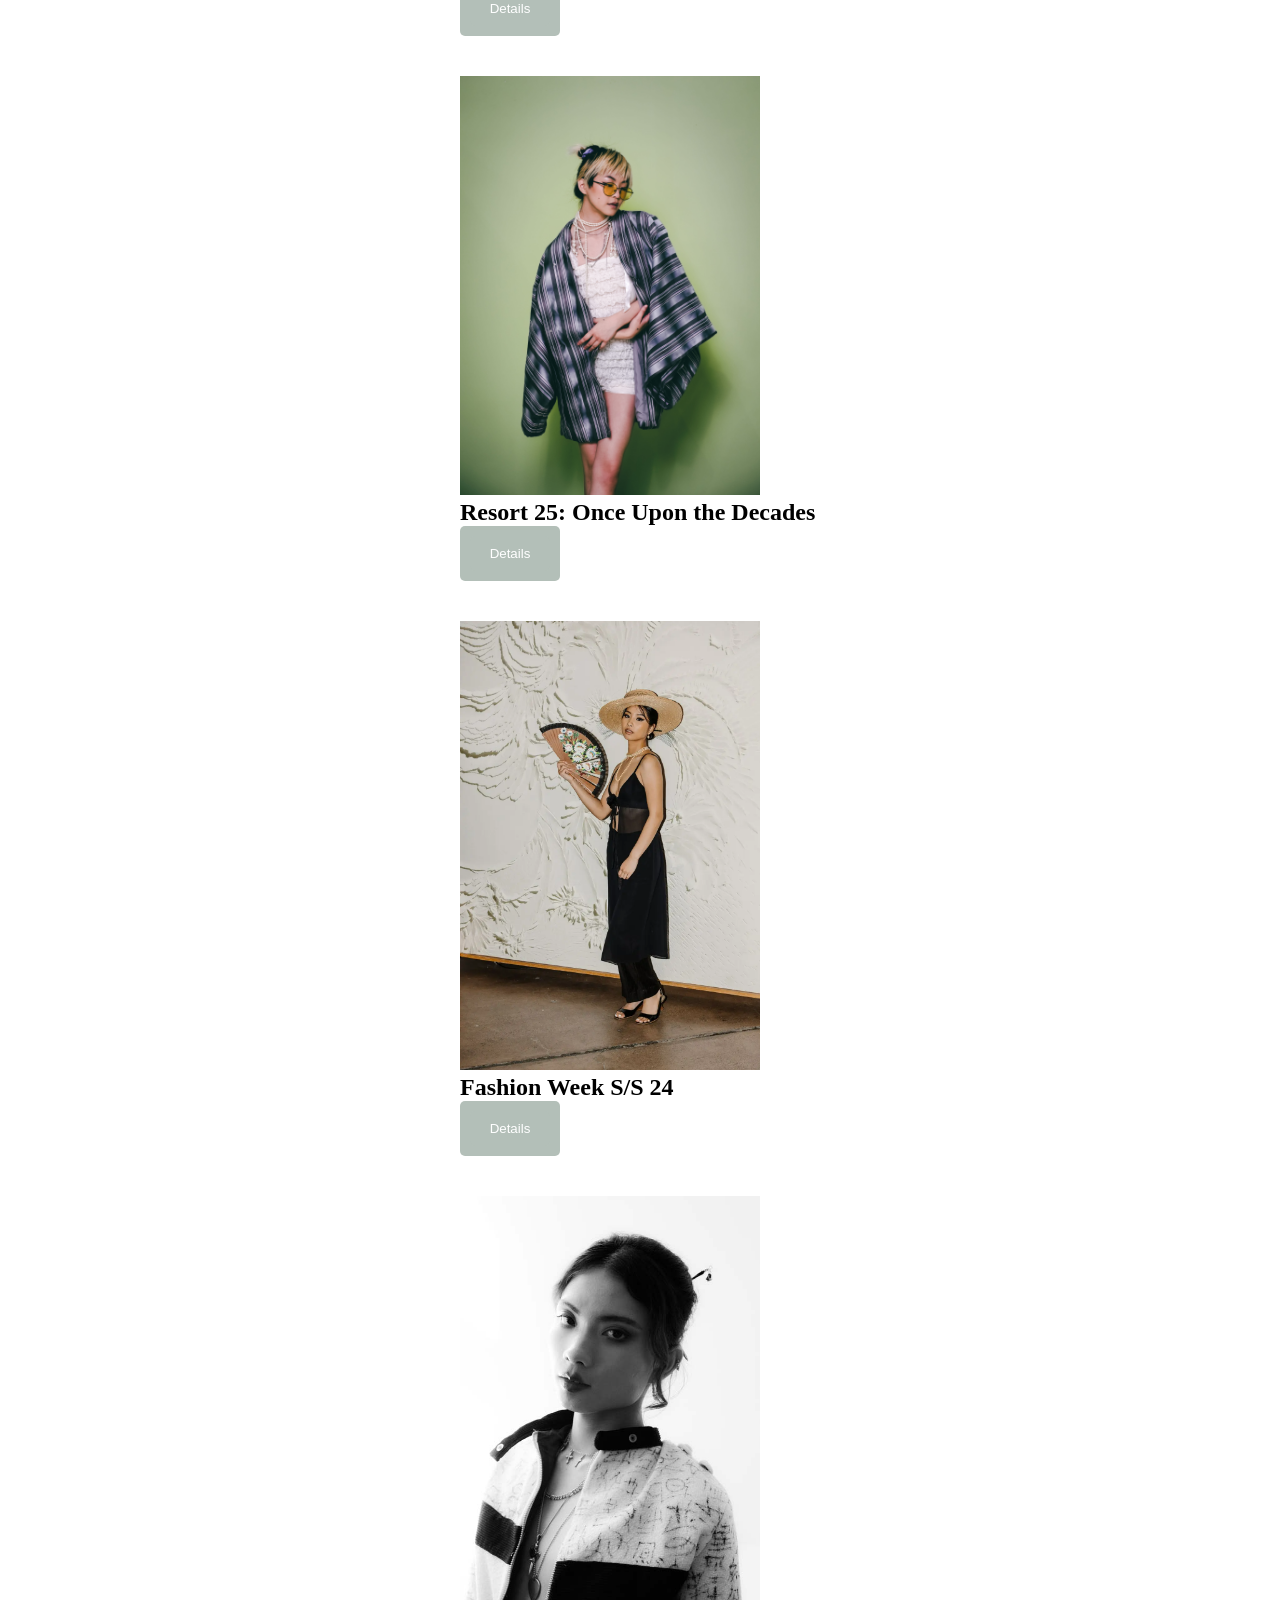
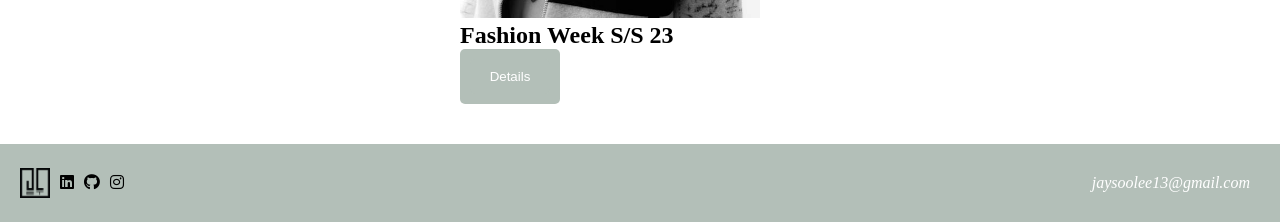
<file: items.html>
<!DOCTYPE html>
<html lang="en">
<head>
    <meta charset="UTF-8">
    <meta name="viewport" content="width=device-width, initial-scale=1.0">
    <title>Apparel</title>
    <link rel="stylesheet" href="main.css">
    <link rel="stylesheet" href="https://cdnjs.cloudflare.com/ajax/libs/font-awesome/6.5.2/css/all.min.css">

    <link rel="preconnect" href="https://fonts.googleapis.com">
    <link rel="preconnect" href="https://fonts.gstatic.com" crossorigin>
    <link href="https://fonts.googleapis.com/css2?family=Inria+Serif:ital,wght@0,300;0,400;0,700;1,300;1,400;1,700&family=Italianno&family=Manufacturing+Consent&display=swap" rel="stylesheet">
</head>
<body>

 <header>
        <nav>
        <img src="Images/logo.png" alt="logo" width="60">
           <a href="index.html">Home</a>
            <a href="items.html">Apparel</a>
            <a href="about.html">About</a>
            <a href="contact.html">Contact</a>
        </nav>
    </header>

    <main class="container">
        <h1> Apparel </h1>
        <h2> All my apparel work </h2>
        
         <article>
        <img src="Images/IMG_1667 (3).jpg" alt="project" width="300">
        <h2> Fashion Illustrations </h2>
        <div class="button-small">
            <a href="illustrations.html"><button class="button-small"> Details</button></a>
        </div>
        </article>

        <article>
            <img src="Images/jaylee-group-4x5.jpg" alt="project" width="300">
            <h2> S/S 25: The Great Joseon Revival </h2>
            <div class="button-small">
                <button class="button-small"> Details</button>
            </div>
        </article>

          <article>
        <img src="Images/Andie-2.jpeg" alt="project" width="300">
         <h2> Resort 25: Once Upon the Decades </h2>
        <div class="button-small">
            <button class="button-small"> Details</button>
        </div>
         </article>

          <article>
        <img src="Images/320A9323.webp" alt="project" width="300">
        <h2> Fashion Week S/S 24 </h2>
        <div class="button-small">
            <button class="button-small"> Details</button>
        </div>
        </article>

         <article>
        <img src="Images/009shoot3.jpg" alt="project" width="300">
        <h2> Fashion Week S/S 23 </h2>
        <div class="button-small">
            <button class="button-small"> Details</button>
        </div>
        </article>

        </main>
    
         <footer>

            <div class="social-icons">
                <img src="Images/logo.png" alt="Logo" height="30" width="30">
                <a href="#"><i class="fa-brands fa-linkedin"></i></a>
                <a href="#"><i class="fa-brands fa-github"></i></a>
                <a href="#"><i class="fa-brands fa-instagram"></i></a>
            </div>

        <p>   jaysoolee13@gmail.com</p>
        
    </footer>

    </body>
</html>
</file>
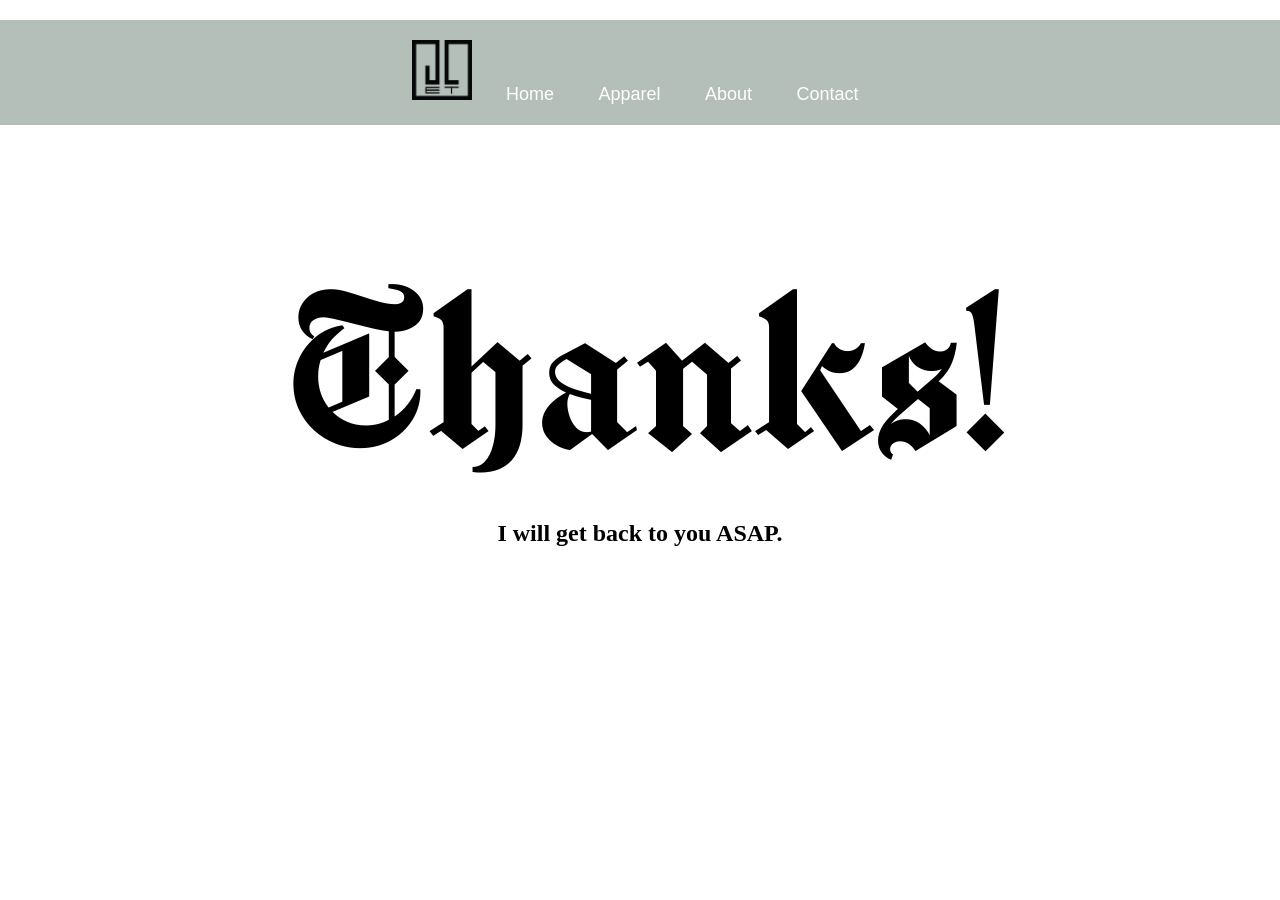
<file: thanks.html>
<!DOCTYPE html>
<html lang="en">
<head>
    <meta charset="UTF-8">
    <meta name="viewport" content="width=device-width, initial-scale=1.0">
    <link rel="stylesheet" href="main.css">
    <link rel="stylesheet" href="https://cdnjs.cloudflare.com/ajax/libs/font-awesome/6.5.2/css/all.min.css">
    <link rel="preconnect" href="https://fonts.googleapis.com">
    <link rel="preconnect" href="https://fonts.gstatic.com" crossorigin>
    <link href="https://fonts.googleapis.com/css2?family=Inria+Serif:ital,wght@0,300;0,400;0,700;1,300;1,400;1,700&family=Italianno&family=Manufacturing+Consent&display=swap" rel="stylesheet">
    <title>thanks</title>
</head>
<body>

    <header>
        <nav>
        <img src="Images/logo.png" alt="logo" width="60">
           <a href="index.html">Home</a>
            <a href="items.html">Apparel</a>
            <a href="about.html">About</a>
            <a href="contact.html">Contact</a>
        </nav>
    </header>
    <main class="container">
    <h1> Thanks! </h1>
    <h2> I will get back to you ASAP.</h2>
    </main>

</body>
</html>
</file>
<file: main.css>
/* reset CSS */
*{
  margin: 0;
  padding: 0;
  box-sizing: border-box;
  text-decoration: none;
  scroll-behavior: smooth;
}

body {
    font-family: sans-serif;
    font-size: 16px;
}

h1, h2, h3, h4, h5, h6{
    font-size: 16px;
    font-weight: normal;
    color: black;
    text-decoration: none;

}

/* end reset CSS */

main {
    width: 100%;
    flex-direction: column;
    align-items: center;
    justify-content: center;
    padding: 20px;
}

p {
    font-size: 16px;
    color: black;
    font-family: volkhov-regular;
    font-weight: normal;
    padding: 10px;
}

h1 {
    padding-top: 200px;
    font-size: 250px;
    font-weight: normal;
    color: black;
    justify-content: center;
    align-items: center;
    font-family: Manufacturing Consent, system-ui;
}

h2 {
    font-size: 24px;
    font-weight: bold;
    font-family: volkhov-regular;
    color: black;
}

h3 {
    font-size: 18px;
    font-weight: bold;
    font-family: volkhov-regular;
    color: black;
}

/* article */
article {
    width: 400px;
    border: none;
    padding: 20px;
    align-items: center;
    border: none
}

article img {
    height: auto;
    align-items: center;
}
/* article */

/* Navigation */
header{
    margin-top: 20px;
    position: fixed;
    top: 0;
    left: 0;
    width: 100%;
    padding: 20px;
    background-color: rgb(179, 191, 184);
    filter: drop-shadow(10px);
    display: flex;
    justify-content: space-evenly;
    align-items: left;
}

nav a{
    font-size: 18px;
    color: rgb(255, 255, 255);
    background-color: rgba(255, 255, 255, 0);
    margin-left: 20px;
    font-weight: 500;
    padding: 10px;
}

nav a:hover {
    background-color: rgba(255, 255, 255, 0);
    color: rgb(0, 0, 0);
    border-radius: 5px;
}
/* End Navigation */

footer {
    background-color: rgb(179, 191, 184);
    display: flex;
    align-items: center;
    justify-content: space-between;
    padding-top: 20px;
    padding-bottom: 20px;
    font-style: italic;
    padding-left: 20px;
    padding-right: 20px;
    p { 
        color:rgb(255, 255, 255)
    }
}

/* Change all social icons at once */
.fa-facebook, .fa-twitter, .fa-instagram, .fa-linkedin, .fa-github {
    color: rgb(0, 0, 0);
    margin-right: 10px
}

footer img{
    margin-right:10px;
}

div {
    display: flex;
    justify-content: space-evenly;
    align-items: center;
}

.button-small {
    padding: 10px 10px;
    background-color: rgb(179, 191, 184);
    color: rgb(255, 255, 255);
    border: none;
    border-radius: 5px;
    justify-content: center;
    width: 100px;
}

.button-small:hover {
    background-color: rgb(0, 0, 0);
    color: rgb(255, 255, 255);
    border-radius: 5px;
}

.container {
    display: flex;
    flex-wrap: wrap;
    justify-content: center;
}

/* Hero Images for Pages */
.hero {
    width: 400px;
    height: 600px;
    background-image: url(Images/IMG_9990.jpg);
    background-size: cover;
    background-position: center;
    align-items: center;
    box-sizing: border-box;
    border-style: solid;
    border-width: 5px;
}
.hero-home {
    width: 600px;
    height: 600px;
    background-image: url(Images/headshot.webp);
    background-size: cover;
    background-position: center;
    align-items: center;
}
/* End Hero Images for Pages */

/*
.animated {
    opacity: 100%
    animation
}
*/

/* Contact Form */
form {
    display: flex;
    flex-direction: column;
    align-items: center;
    justify-content: center;
    padding: 100px;
    border: 20px solid rgb(255, 255, 255);
    background-color:rgb(117, 117, 117);
    font-family: volkhov-regular;

    h2 {
        padding-bottom: 20px;
    }
}

.form.button {
    background-color: rgb(179, 191, 184);
    color: #ffffff;
    padding: 15px 30px;
    border: 2px solid rgb(255, 255, 255);  /* Fixed: removed space between 5 and px */
    border-radius: 5px;
    font-size: 18px;
    font-weight: normal;
    display: inline-block;  /* Added for better button behavior */
    text-decoration: none;  /* Remove underline from link */
}

.form.button:hover {
    background-color: #000000; /* Slightly darker on hover */
    border-color:#000000
}
/* Contact Form */

.manufacturing-consent-regular {
  font-family: "Manufacturing Consent", system-ui;
  font-weight: 400;
  font-style: normal;
}

.volkhov-regular {
  font-family: "Volkhov", serif;
  font-weight: 400;
  font-style: normal;
}

.volkhov-bold {
  font-family: "Volkhov", serif;
  font-weight: 700;
  font-style: normal;
}

.volkhov-regular-italic {
  font-family: "Volkhov", serif;
  font-weight: 400;
  font-style: italic;
}

.volkhov-bold-italic {
  font-family: "Volkhov", serif;
  font-weight: 700;
  font-style: italic;
}
</file>
